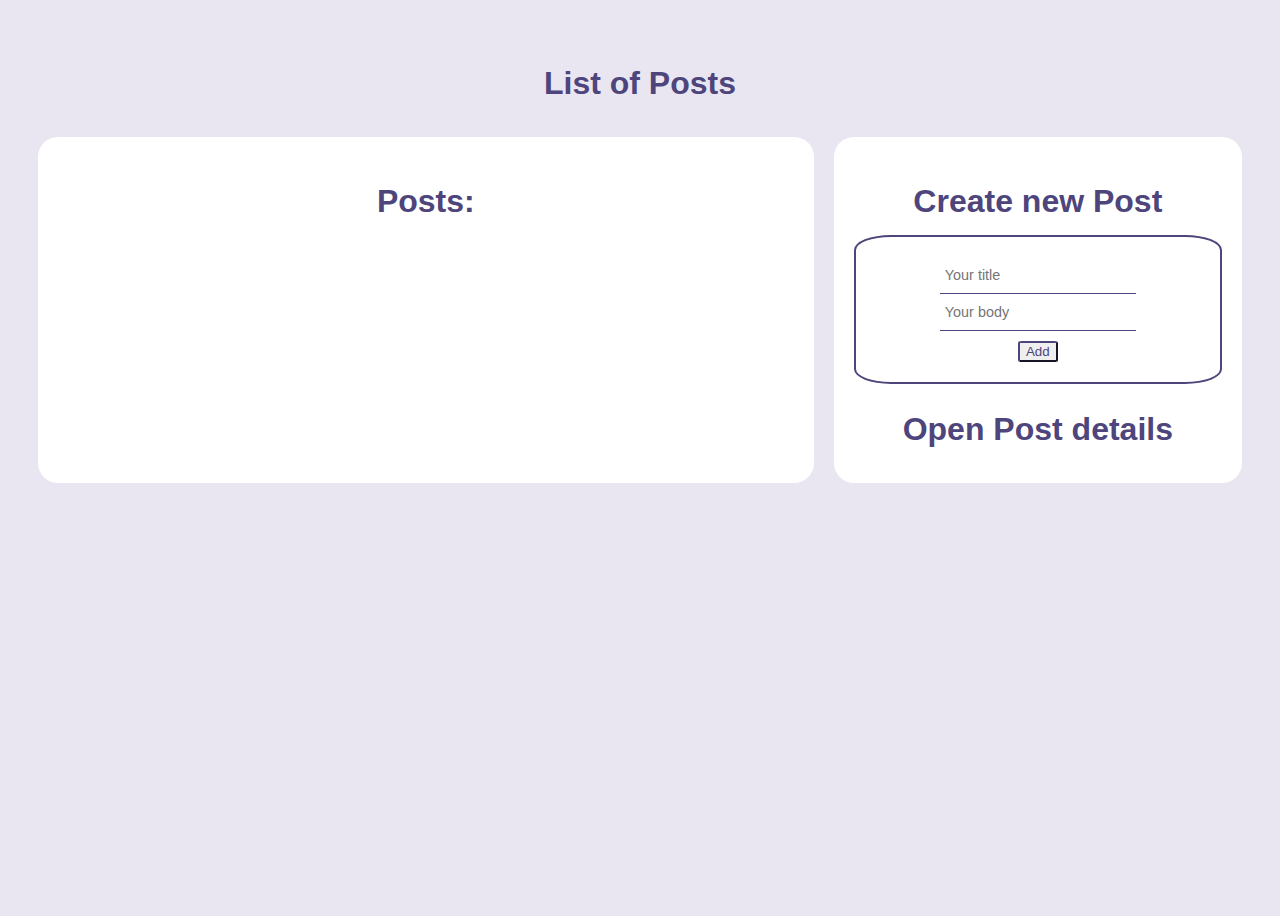
<file: index.html>
<!doctype html><html lang="en"><head><meta charset="utf-8"/><meta name="viewport" content="width=device-width,initial-scale=1"/><link href="https://cdn.jsdelivr.net/npm/bootstrap@5.1.3/dist/css/bootstrap.min.css" rel="stylesheet" integrity="sha384-1BmE4kWBq78iYhFldvKuhfTAU6auU8tT94WrHftjDbrCEXSU1oBoqyl2QvZ6jIW3" crossorigin="anonymous"><link href="https://cdn.jsdelivr.net/npm/bootstrap@5.1.3/dist/css/bootstrap.min.css" rel="stylesheet" integrity="sha384-1BmE4kWBq78iYhFldvKuhfTAU6auU8tT94WrHftjDbrCEXSU1oBoqyl2QvZ6jIW3" crossorigin="anonymous"><title>React Redux list of Todos</title><link href="./static/css/main.e6e9992e.chunk.css" rel="stylesheet"></head><body><div id="root"></div><script>!function(e){function t(t){for(var n,l,f=t[0],i=t[1],a=t[2],p=0,s=[];p<f.length;p++)l=f[p],Object.prototype.hasOwnProperty.call(o,l)&&o[l]&&s.push(o[l][0]),o[l]=0;for(n in i)Object.prototype.hasOwnProperty.call(i,n)&&(e[n]=i[n]);for(c&&c(t);s.length;)s.shift()();return u.push.apply(u,a||[]),r()}function r(){for(var e,t=0;t<u.length;t++){for(var r=u[t],n=!0,f=1;f<r.length;f++){var i=r[f];0!==o[i]&&(n=!1)}n&&(u.splice(t--,1),e=l(l.s=r[0]))}return e}var n={},o={1:0},u=[];function l(t){if(n[t])return n[t].exports;var r=n[t]={i:t,l:!1,exports:{}};return e[t].call(r.exports,r,r.exports,l),r.l=!0,r.exports}l.m=e,l.c=n,l.d=function(e,t,r){l.o(e,t)||Object.defineProperty(e,t,{enumerable:!0,get:r})},l.r=function(e){"undefined"!=typeof Symbol&&Symbol.toStringTag&&Object.defineProperty(e,Symbol.toStringTag,{value:"Module"}),Object.defineProperty(e,"__esModule",{value:!0})},l.t=function(e,t){if(1&t&&(e=l(e)),8&t)return e;if(4&t&&"object"==typeof e&&e&&e.__esModule)return e;var r=Object.create(null);if(l.r(r),Object.defineProperty(r,"default",{enumerable:!0,value:e}),2&t&&"string"!=typeof e)for(var n in e)l.d(r,n,function(t){return e[t]}.bind(null,n));return r},l.n=function(e){var t=e&&e.__esModule?function(){return e.default}:function(){return e};return l.d(t,"a",t),t},l.o=function(e,t){return Object.prototype.hasOwnProperty.call(e,t)},l.p="./";var f=this["webpackJsonpreact_redux-list-of-todos"]=this["webpackJsonpreact_redux-list-of-todos"]||[],i=f.push.bind(f);f.push=t,f=f.slice();for(var a=0;a<f.length;a++)t(f[a]);var c=i;r()}([])</script><script src="./static/js/2.69d6f6b9.chunk.js"></script><script src="./static/js/main.5e116745.chunk.js"></script></body></html>
</file>
<file: static/css/main.e6e9992e.chunk.css>
*{box-sizing:border-box}body{min-height:100vh;background-color:#e9e6f2;padding:20px;color:#4d457b;font-family:"Roboto",sans-serif}h2{font-size:2rem;margin-bottom:15px}h2,h3{text-align:center}label,p{margin:0}ul{padding:0}.App__content,.App__sidebar{flex-grow:1;margin:10px;padding:20px;border-radius:20px;background-color:#fff}.App__header{position:-webkit-sticky;position:sticky;padding:10px}.App__user-selector{padding:5px;cursor:pointer;font-size:1rem;color:#4d457b;border:1px solid #4d457b;border-radius:5px}.App__main{display:flex;justify-content:stretch;align-content:stretch}.App__sidebar{flex-basis:60%;border-color:#00f}.App__content{flex-basis:30%;border-color:green}.button{border-radius:10%;border-color:#4d457b;color:#4d457b}.NewCommentForm{display:flex;flex-direction:column;align-items:center;padding:20px}.NewCommentForm__input{border:none;border-bottom:1px solid #4d457b;font-family:inherit;font-size:.9rem;padding:10px 5px;color:#4d457b}.NewCommentForm__submit-button{margin-top:10px}.EditPostForm{display:flex;flex-direction:column;align-items:center;padding:20px}.EditPostForm__input{border:none;border-bottom:1px solid #4d457b;font-family:inherit;font-size:.9rem;padding:10px 5px;color:#4d457b}.EditPostForm__submit-button{margin-top:10px}.PostDetails__post{padding:10px 0 15px}.PostDetails__comments{text-align:right}.PostDetails__list{list-style:none}.PostDetails__list-item{margin:5px 0;display:flex;flex-direction:column;justify-content:space-between;align-items:center;padding:10px;border-radius:10px;font-style:italic;font-weight:300;font-size:.9rem;background:linear-gradient(90deg,#fff 0,#f6f6f6 47%,#fafafd)}.PostDetails__remove-button{min-width:20px;color:inherit;background-color:transparent;transition:color .12s;margin-right:10px}.PostDetails__remove-button:hover{color:#e9e6f2;background-color:transparent}.PostDetails__remove-button:hover+p{transition:color .12s;color:#e9e6f2}.PostDetails__form-wrapper{background-image:url("data:image/svg+xml;charset=utf-8,%3Csvg xmlns='http://www.w3.org/2000/svg'%3E%3Crect width='100%25' height='100%25' fill='none' rx='10' ry='10' stroke='%234D457BFF' stroke-width='4' stroke-dasharray='6, 14' stroke-linecap='square'/%3E%3C/svg%3E");border-radius:10px}.PostsList{width:100%}.PostsList__user-button{cursor:pointer;padding:5px 10px;border-radius:5px;font-weight:700}.PostsList__user-button:hover{background-color:#add8e6}.PostsList__list{list-style:none;padding-left:5px}.PostsList__item{display:flex;justify-content:space-between;align-items:center;border-radius:10px;padding:10px;margin-bottom:5px;background-color:#fafafd;line-height:1.5}.PostsList__button{margin-left:10px}.PostsList__buttons{display:flex;justify-content:space-between}.NewPostForm{display:flex;flex-direction:column;align-items:center;padding:20px;border:2px solid #4d457b;border-radius:10%;margin-bottom:10px}.NewPostForm__input{border:none;border-bottom:1px solid #4d457b;font-family:inherit;font-size:.9rem;padding:10px 5px;color:#4d457b}.NewPostForm__submit-button{margin-top:10px}
/*# sourceMappingURL=main.e6e9992e.chunk.css.map */
</file>
